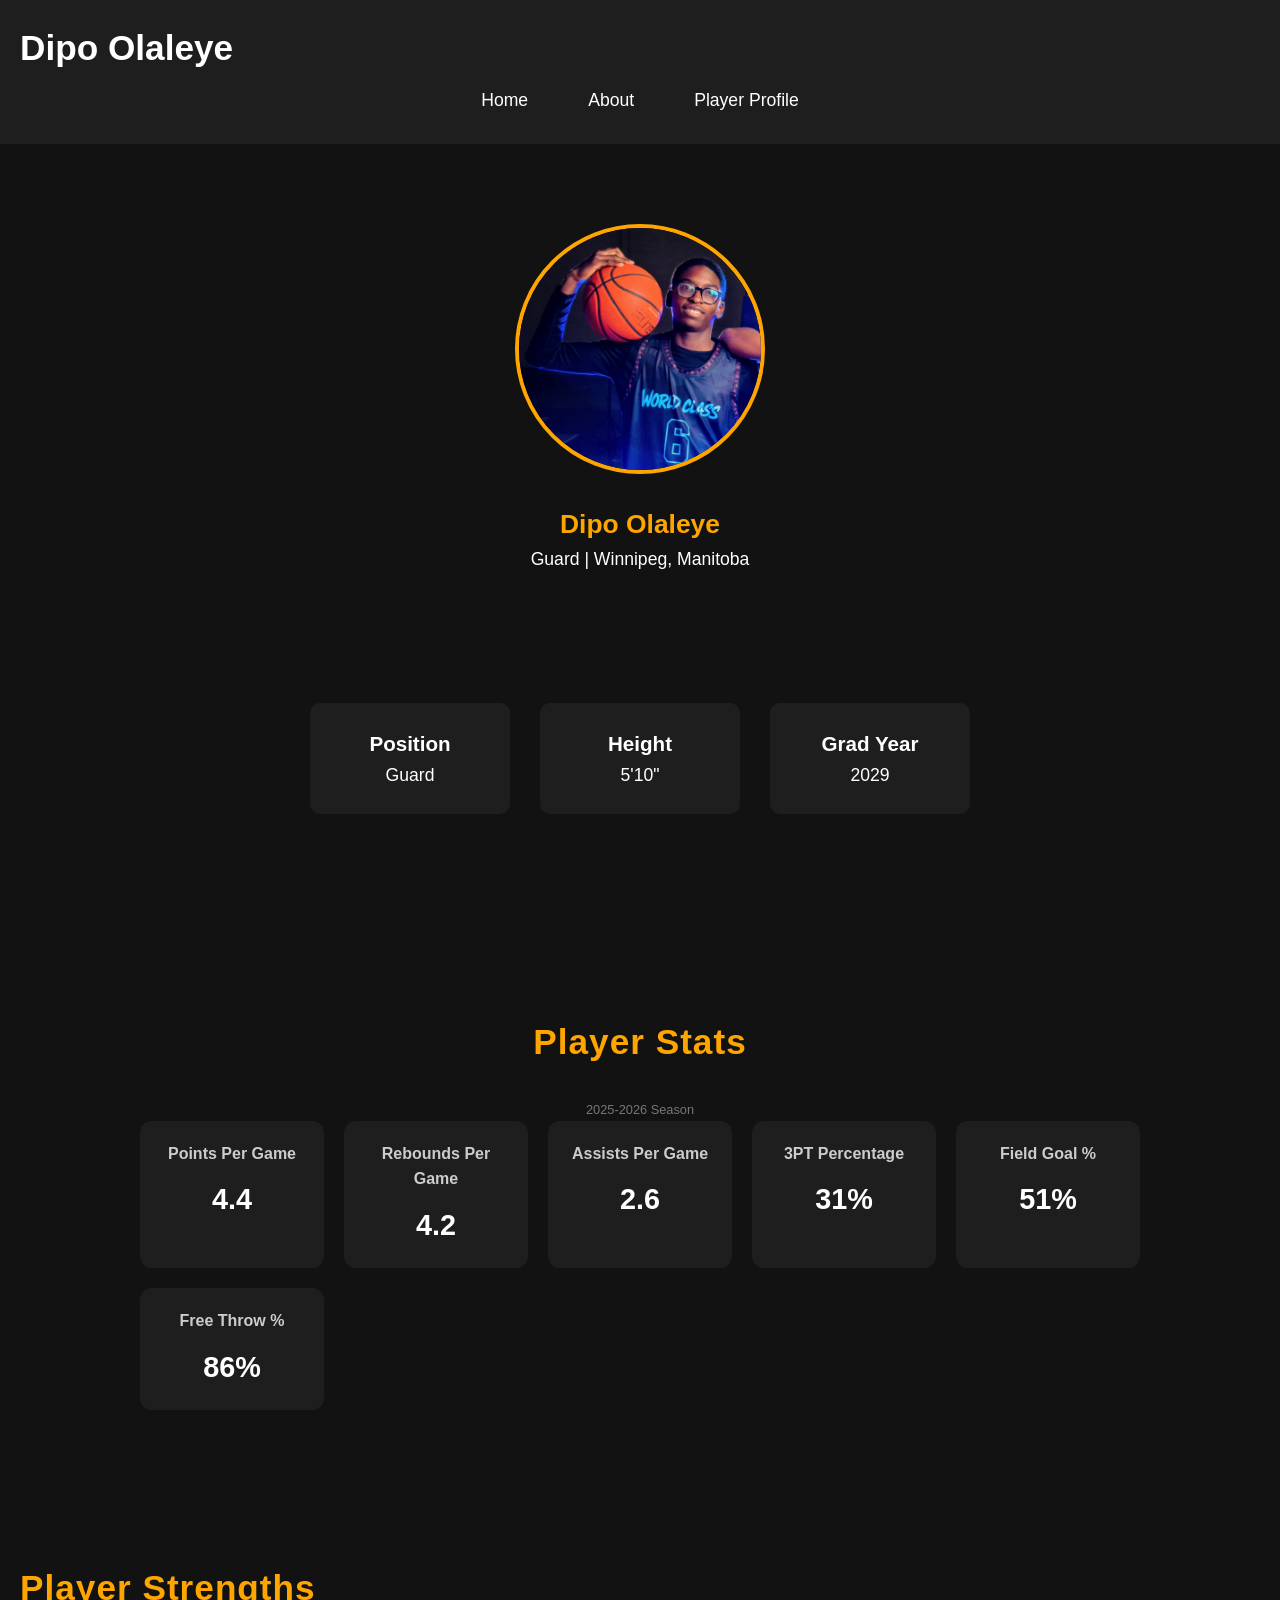
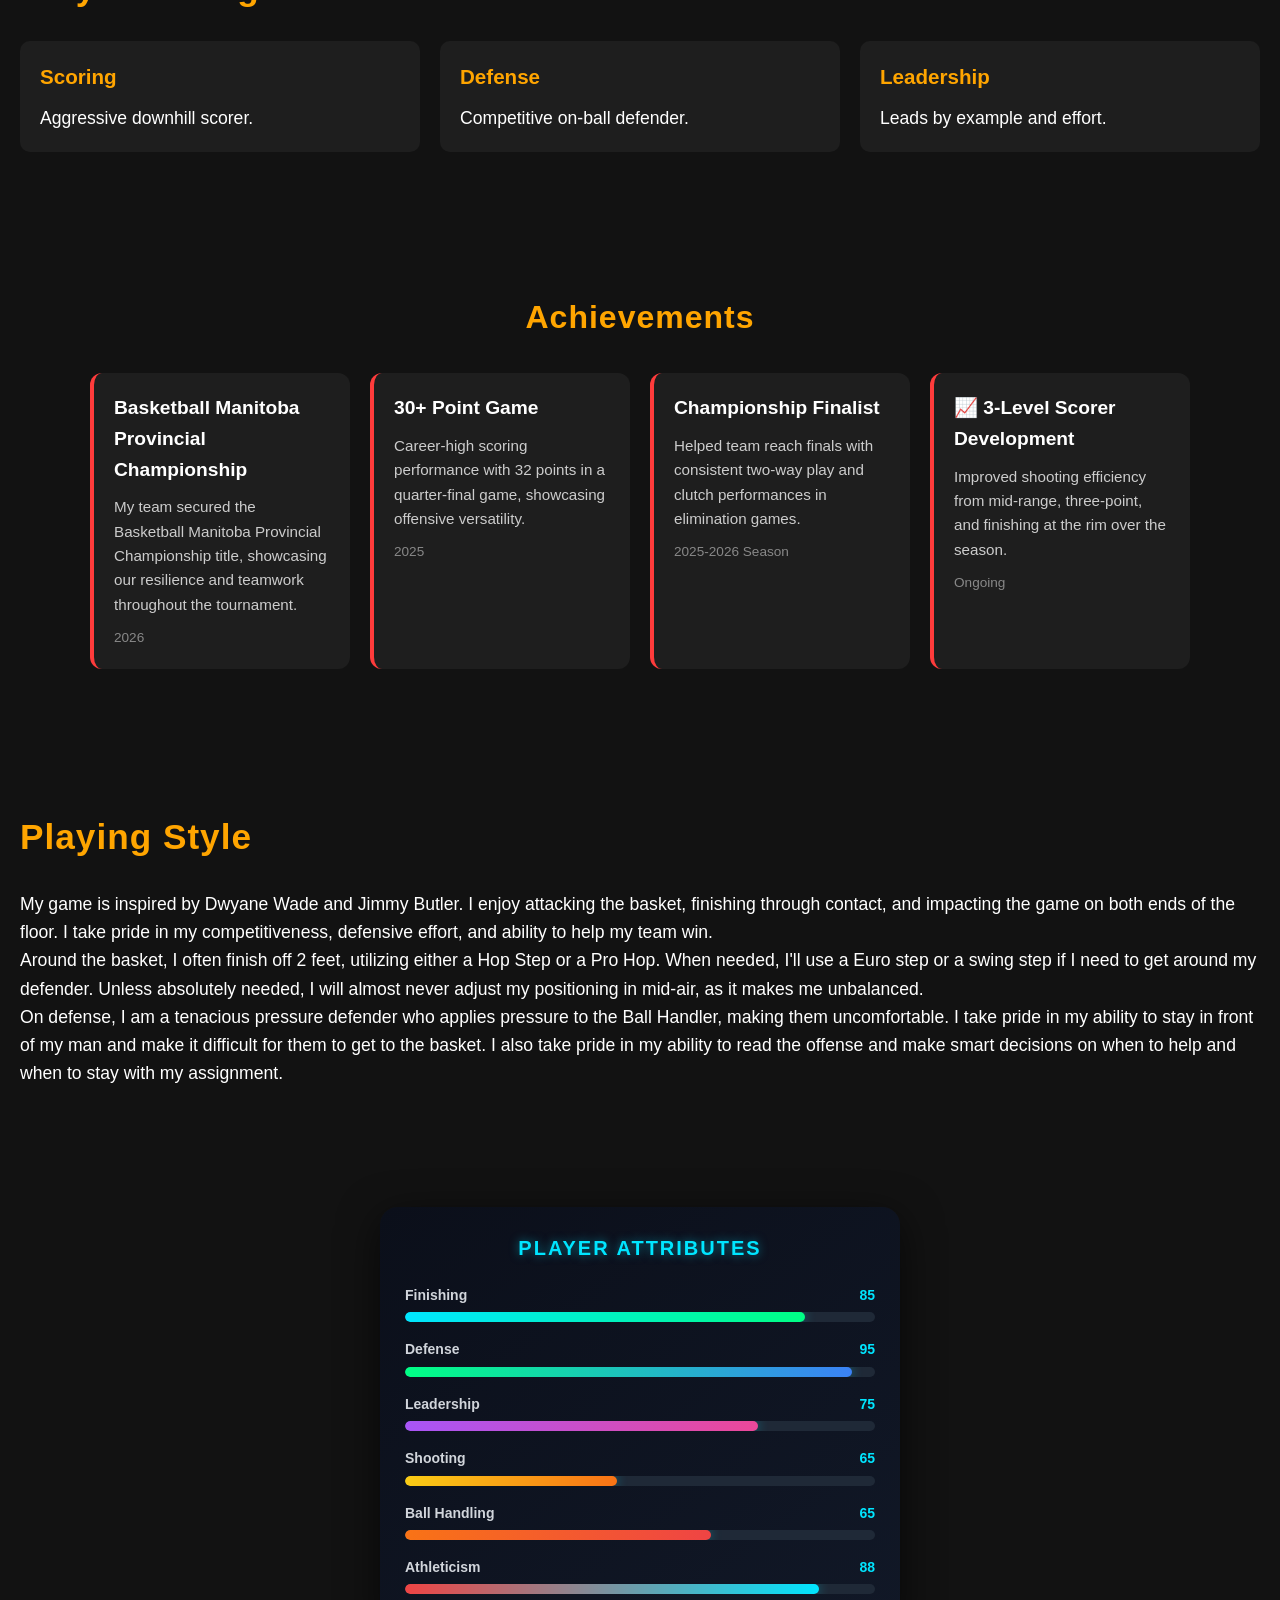
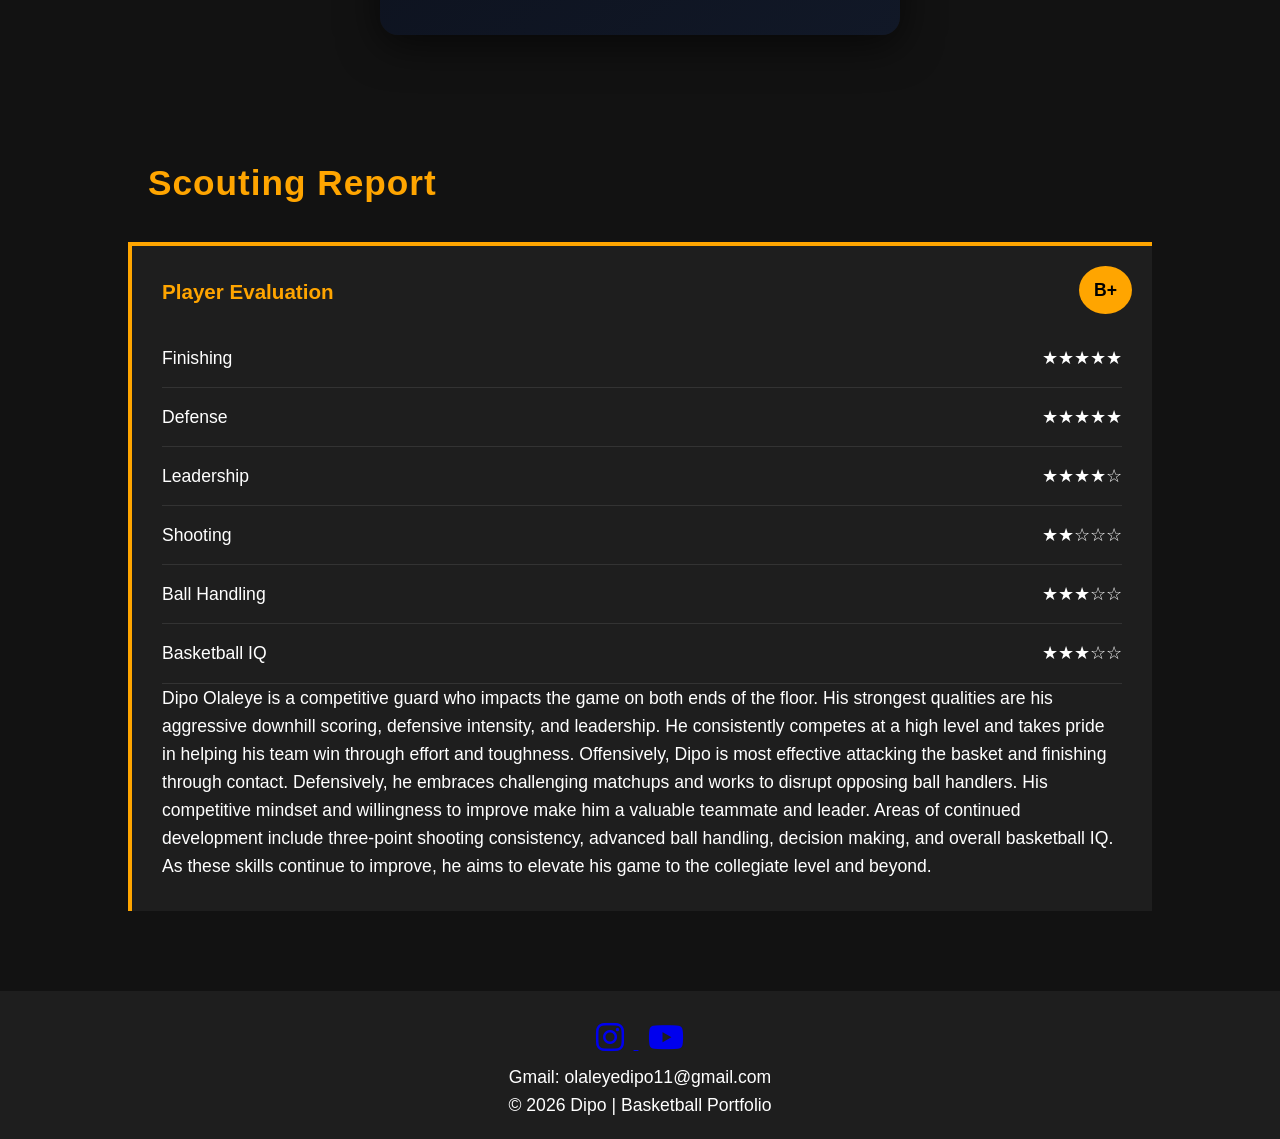
<file: player-profile.html>
<!doctype html>
<html lang="en">
  <head>
    <meta charset="UTF-8" />
    <meta name="viewport" content="width=device-width, initial-scale=1.0" />
    <title>Player Profile: Dipo Olaleye</title>
    <link rel="stylesheet" href="style.css" />
    <link
      rel="stylesheet"
      href="https://cdnjs.cloudflare.com/ajax/libs/font-awesome/6.5.1/css/all.min.css" />
  </head>
  <body>
    <header>
      <h1>Dipo Olaleye</h1>
      <nav>
        <ul>
          <li><a href="index.html">Home</a></li>
          <li><a href="about.html">About</a></li>
          <li><a href="player-profile.html">Player Profile</a></li>
        </ul>
      </nav>
    </header>

    <section class="profile-hero">
      <img src="images/headshot.webp" alt="Dipo" />

      <h1>Dipo Olaleye</h1>

      <p>Guard | Winnipeg, Manitoba</p>
    </section>

    <section class="player-info">
      <div class="info-card">
        <h3>Position</h3>
        <p>Guard</p>
      </div>

      <div class="info-card">
        <h3>Height</h3>
        <p>5'10"</p>
      </div>

      <div class="info-card">
        <h3>Grad Year</h3>
        <p>2029</p>
      </div>
    </section>

    <section class="stats">
      <h2>Player Stats</h2>

      <span class="stat-sub">2025-2026 Season</span>

      <div class="stats-grid">
        <div class="stat-card">
          <h3>Points Per Game</h3>
          <p class="stat-number">4.4</p>
        </div>

        <div class="stat-card">
          <h3>Rebounds Per Game</h3>
          <p class="stat-number">4.2</p>
        </div>

        <div class="stat-card">
          <h3>Assists Per Game</h3>
          <p class="stat-number">2.6</p>
        </div>

        <div class="stat-card">
          <h3>3PT Percentage</h3>
          <p class="stat-number">31%</p>
        </div>

        <div class="stat-card">
          <h3>Field Goal %</h3>
          <p class="stat-number">51%</p>
        </div>

        <div class="stat-card">
          <h3>Free Throw %</h3>
          <p class="stat-number">86%</p>
        </div>
      </div>
    </section>

    <section class="strengths">
      <h2>Player Strengths</h2>

      <div class="strength-grid">
        <div class="card">
          <h3>Scoring</h3>
          <p>Aggressive downhill scorer.</p>
        </div>

        <div class="card">
          <h3>Defense</h3>
          <p>Competitive on-ball defender.</p>
        </div>

        <div class="card">
          <h3>Leadership</h3>
          <p>Leads by example and effort.</p>
        </div>
      </div>
    </section>

    <section class="achievements">
      <h2>Achievements</h2>

      <div class="achievement-grid">
        <div class="achievement-card">
          <h3>Basketball Manitoba Provincial Championship</h3>
          <p>
            My team secured the Basketball Manitoba Provincial Championship
            title, showcasing our resilience and teamwork throughout the
            tournament.
          </p>
          <span>2026</span>
        </div>

        <div class="achievement-card">
          <h3>30+ Point Game</h3>
          <p>
            Career-high scoring performance with 32 points in a quarter-final
            game, showcasing offensive versatility.
          </p>
          <span>2025</span>
        </div>

        <div class="achievement-card">
          <h3>Championship Finalist</h3>
          <p>
            Helped team reach finals with consistent two-way play and clutch
            performances in elimination games.
          </p>
          <span>2025-2026 Season</span>
        </div>

        <div class="achievement-card">
          <h3>📈 3-Level Scorer Development</h3>
          <p>
            Improved shooting efficiency from mid-range, three-point, and
            finishing at the rim over the season.
          </p>
          <span>Ongoing</span>
        </div>
      </div>
    </section>

    <section class="playing-style">
      <h2>Playing Style</h2>

      <p>
        My game is inspired by Dwyane Wade and Jimmy Butler. I enjoy attacking
        the basket, finishing through contact, and impacting the game on both
        ends of the floor. I take pride in my competitiveness, defensive effort,
        and ability to help my team win.
      </p>

      <p>
        Around the basket, I often finish off 2 feet, utilizing either a Hop
        Step or a Pro Hop. When needed, I'll use a Euro step or a swing step if
        I need to get around my defender. Unless absolutely needed, I will
        almost never adjust my positioning in mid-air, as it makes me
        unbalanced.
      </p>

      <p>
        On defense, I am a tenacious pressure defender who applies pressure to
        the Ball Handler, making them uncomfortable. I take pride in my ability
        to stay in front of my man and make it difficult for them to get to the
        basket. I also take pride in my ability to read the offense and make
        smart decisions on when to help and when to stay with my assignment.
      </p>
    </section>

    <section class="player-card">
      <h2 class="card-title">PLAYER ATTRIBUTES</h2>

      <div class="stat">
        <div class="label">Finishing <span>85</span></div>
        <div class="bar"><div class="fill finishing"></div></div>
      </div>

      <div class="stat">
        <div class="label">Defense <span>95</span></div>
        <div class="bar"><div class="fill defense"></div></div>
      </div>

      <div class="stat">
        <div class="label">Leadership <span>75</span></div>
        <div class="bar"><div class="fill leadership"></div></div>
      </div>

      <div class="stat">
        <div class="label">Shooting <span>65</span></div>
        <div class="bar"><div class="fill shooting"></div></div>
      </div>

      <div class="stat">
        <div class="label">Ball Handling <span>65</span></div>
        <div class="bar"><div class="fill handles"></div></div>
      </div>

      <div class="stat">
        <div class="label">Athleticism <span>88</span></div>
        <div class="bar"><div class="fill athleticism"></div></div>
      </div>
    </section>

    <section class="scouting-report">
      <h2>Scouting Report</h2>

      <div class="report-card">
        <h3>Player Evaluation</h3>

        <div class="scout-grade">B+</div>

        <div class="report-item">
          <span>Finishing</span>
          <span>★★★★★</span>
        </div>

        <div class="report-item">
          <span>Defense</span>
          <span>★★★★★</span>
        </div>

        <div class="report-item">
          <span>Leadership</span>
          <span>★★★★☆</span>
        </div>

        <div class="report-item">
          <span>Shooting</span>
          <span>★★☆☆☆</span>
        </div>

        <div class="report-item">
          <span>Ball Handling</span>
          <span>★★★☆☆</span>
        </div>

        <div class="report-item">
          <span>Basketball IQ</span>
          <span>★★★☆☆</span>
        </div>

        <p>
          Dipo Olaleye is a competitive guard who impacts the game on both ends
          of the floor. His strongest qualities are his aggressive downhill
          scoring, defensive intensity, and leadership. He consistently competes
          at a high level and takes pride in helping his team win through effort
          and toughness. Offensively, Dipo is most effective attacking the
          basket and finishing through contact. Defensively, he embraces
          challenging matchups and works to disrupt opposing ball handlers. His
          competitive mindset and willingness to improve make him a valuable
          teammate and leader. Areas of continued development include
          three-point shooting consistency, advanced ball handling, decision
          making, and overall basketball IQ. As these skills continue to
          improve, he aims to elevate his game to the collegiate level and
          beyond.
        </p>
      </div>
    </section>

    <footer>
      <div class="social-links">
        <a href="https://www.instagram.com/thereald11" target="_blank">
          <i class="fa-brands fa-instagram"></i>
        </a>

        <a href="https://www.youtube.com/@MentoAmazon" target="_blank">
          <i class="fa-brands fa-youtube"></i>
        </a>

        <p>Gmail: olaleyedipo11@gmail.com</p>
      </div>
      <p>&copy; 2026 Dipo | Basketball Portfolio</p>
    </footer>
  </body>
</html>
</file>
<file: style.css>
/* Global reset removes browser default spacing and
   uses border-box sizing for easier layout calculations */

* {
  margin: 0;
  padding: 0;
  box-sizing: border-box;
}

body {
  background-color: #121212;
  color: white;
  line-height: 1.6;
  font-family: "Montserrat", Helvetica, sans-serif;
  font-size: 1.1rem;
}

/* Sticky positioning keeps the navigation bar visible
   at the top of the page while the user scrolls */
header {
  background-color: #1e1e1e;
  padding: 20px;
  position: sticky;
  top: 0;
}
/* Flexbox is used to center navigation items
   horizontally and vertically */
nav {
  display: flex;
  justify-content: center;
  align-items: center;
}

nav ul {
  display: flex;
  justify-content: center;
  gap: 30px;
  list-style: none;
}

nav a {
  color: white;
  text-decoration: none;
  padding: 10px 15px;
  display: inline-block;
  /* This adds a transition effect to the color property, making it change smoothly over 0.3 seconds when the user hovers over the anchor tags */
  transition: color 0.3s;
}

nav a:hover {
  /* Changes the text color when a user hovers over a navigation link */
  color: orange;
  /* This changes the text color of the navigation links when the user hovers over them */
  border-radius: 5px;
}
/* Flexbox centers the hero content in the middle
   of the screen both vertically and horizontally */
.hero {
  height: 90vh;
  display: flex;
  justify-content: center;
  align-items: center;
  text-align: center;
  /* Linear gradient creates a dark overlay
     to improve text readability over the image */
  background:
    linear-gradient(rgba(0, 0, 0, 0.6), rgba(0, 0, 0, 0.6)),
    url("basketball.jpg");
  background-size: cover;
  background-position: center;
  /* Fade-in animation makes the hero section
     appear smoothly when the page loads */
  animation: fadeIn 1s ease-in;
}

.hero h2 {
  font-size: 3rem;
}

.hero p {
  margin: 20px 0;
}

.btn {
  background-color: orange;
  color: white;
  padding: 12px 24px;
  text-decoration: none;
  border-radius: 5px;
}

.btn:hover {
  background-color: darkorange;
}
/* Padding creates whitespace around each section,
   improving organization and readability */
section {
  padding: 80px 20px;
}

section h2 {
  margin-bottom: 20px;
  color: orange;
  font-size: 2.2rem;
  margin-bottom: 25px;
  letter-spacing: 1px;
}
/* Flexbox allows cards to sit in rows and wrap
   onto a new line on smaller screens */
.card-container {
  display: flex;
  gap: 20px;
  flex-wrap: wrap;
}
/* Padding creates space between content
   and the edges of the card */
.card {
  flex: 1;
  min-width: 250px;
  background-color: #1e1e1e;
  padding: 20px;
  border-radius: 10px;
}

.card h3 {
  color: orange;
  margin-bottom: 10px;
}

.card ul {
  padding-left: 20px;
}

footer {
  text-align: center;
  padding: 20px;
  background-color: #1e1e1e;
}

.profile-hero {
  text-align: center;
  padding-bottom: 50px;
}
/* Profile image box styling */
.profile-hero img {
  width: 250px;
  height: 250px;
  border-radius: 50%;
  object-fit: cover;
  border: 4px solid orange;
}

.profile-hero h1 {
  margin-top: 20px;
  color: orange;
}

.media-section {
  padding: 80px 20px;
  background: #121212;
  color: white;
  text-align: center;
}

.media-subtitle {
  color: #aaa;
  margin-bottom: 20px;
}

.iframe-container {
  max-width: 900px;
  margin: 0 auto;
  background: #1e1e1e;
  padding: 15px;
  border-radius: 12px;
  box-shadow: 0 8px 25px rgba(0, 0, 0, 0.4);
}

.iframe-container iframe {
  width: 100%;
  height: 450px;
  border: none;
  border-radius: 8px;
}

.media-caption {
  margin-top: 15px;
  color: #777;
  font-size: 0.9rem;
}
/* Flexbox displays player information cards
   side-by-side with equal spacing */
.player-info {
  display: flex;
  justify-content: center;
  gap: 30px;
  margin-bottom: 50px;
}

.info-card {
  background: #1e1e1e;
  padding: 25px;
  width: 200px;
  border-radius: 10px;
  text-align: center;
}

.info-card,
.card {
  transition: all 0.3s ease;
}
/* CSS transform moves cards upward slightly
   when hovered over to improve interactivity */
.info-card:hover,
.card:hover {
  transform: translateY(-8px);
}
/* =========================
   STATS SECTION
   Displays performance data
   ========================= */
.stat-sub {
  display: block;
  font-size: 0.8rem;
  color: #777;
  margin-top: 5px;
}

.stats {
  padding: 70px 20px;
  background-color: #121212;
  color: white;
  text-align: center;
}

.stats h2 {
  font-size: 2.2rem;
  margin-bottom: 30px;
}

.stats-grid {
  display: grid;
  grid-template-columns: repeat(auto-fit, minmax(180px, 1fr));
  gap: 20px;
  max-width: 1000px;
  margin: 0 auto;
}
/* Individual stat card styling */
.stat-card {
  background-color: #1e1e1e;
  padding: 20px;
  border-radius: 12px;
  transition:
    transform 0.2s ease,
    box-shadow 0.2s ease;
}

.stat-card:hover {
  transform: translateY(-6px);
  box-shadow: 0 8px 20px rgba(0, 0, 0, 0.4);
}

.stat-card h3 {
  font-size: 1rem;
  color: #ccc;
  margin-bottom: 10px;
}

.stat-number {
  font-size: 1.8rem;
  font-weight: bold;
  color: #ffffff;
}
.strength-grid {
  display: flex;
  gap: 20px;
}

.strength-card {
  flex: 1;
}

.social-links i {
  font-size: 2rem;
  gap: 60px;
  padding: 10px;
}

.social-links a:hover {
  color: orange;
}

.skill-ratings {
  width: 80%;
  margin: 100px auto;
}

.skill-ratings h2 {
  color: orange;
  margin-bottom: 40px;
}

.skill {
  margin-bottom: 30px;
}

.skill span {
  display: block;
  margin-bottom: 10px;
  font-size: 1.2rem;
  font-weight: bold;
}
/* Overflow hidden ensures the fill bar stays
   inside the rounded corners of the container */
.bar {
  width: 100%;
  height: 20px;
  background-color: #1e1e1e;
  border-radius: 20px;
  overflow: hidden;
}

.fill {
  height: 100%;
  background-color: orange;
  border-radius: 20px;
}

.finishing {
  width: 80%;
}

.defense {
  width: 95%;
}

.leadership {
  width: 80%;
}

.shooting {
  width: 65%;
}

.handles {
  width: 60%;
}

.athleticism {
  width: 80%;
}

.scouting-report {
  padding: 80px 10%;
}

.scouting-report h2 {
  color: orange;
  margin-bottom: 30px;
  padding: 0 20px;
}
/* Relative positioning creates a positioning
   context for absolutely positioned children */
.report-card {
  background: #1e1e1e;
  border-top: 4px solid orange;
  border-left: 4px solid orange;
  padding: 30px;
  position: relative;
}

.report-card:hover {
  transform: translateY(-8px);
}

.report-card h3 {
  color: orange;
  margin-bottom: 20px;
}

.report-item {
  display: flex;
  justify-content: space-between;
  padding: 15px 0;
  border-bottom: 1px solid #333;
  font-size: 1.1rem;
}

.report-item:last-child {
  border-bottom: none;
}
/* Absolute positioning places the scout grade
   in the top-right corner of the report card */
.scout-grade {
  position: absolute;
  top: 20px;
  right: 20px;
  background: orange;
  color: black;
  padding: 10px 15px;
  font-weight: bold;
  border-radius: 50%;
}
/* Box shadow creates depth and gives the
   player card a floating appearance */
.player-card {
  max-width: 520px;
  margin: 40px auto;
  padding: 25px;
  background: linear-gradient(145deg, #0b0f1a, #111827);
  border-radius: 18px;
  box-shadow: 0 10px 40px rgba(0, 0, 0, 0.6);
  color: white;
  font-family: Arial, sans-serif;
}

.card-title {
  text-align: center;
  letter-spacing: 2px;
  margin-bottom: 20px;
  font-size: 20px;
  color: #00e5ff;
  text-shadow: 0 0 10px rgba(0, 229, 255, 0.5);
}

.stat {
  margin-bottom: 16px;
}

.label {
  display: flex;
  justify-content: space-between;
  font-size: 14px;
  font-weight: 600;
  margin-bottom: 6px;
  color: #d1d5db;
}

.label span {
  color: #00e5ff;
  font-weight: bold;
}

.bar {
  width: 100%;
  height: 10px;
  background: #1f2937;
  border-radius: 20px;
  overflow: hidden;
  position: relative;
}

.fill {
  height: 100%;
  width: 0;
  border-radius: 20px;
  transition: width 1.2s ease-in-out;
  box-shadow: 0 0 12px rgba(0, 229, 255, 0.4);
}

/* 2K-style neon gradients */
.finishing {
  width: 85%;
  background: linear-gradient(90deg, #00e5ff, #00ff85);
}
.defense {
  width: 95%;
  background: linear-gradient(90deg, #00ff85, #3b82f6);
}
.leadership {
  width: 75%;
  background: linear-gradient(90deg, #a855f7, #ec4899);
}
.shooting {
  width: 45%;
  background: linear-gradient(90deg, #facc15, #f97316);
}
.handles {
  width: 65%;
  background: linear-gradient(90deg, #f97316, #ef4444);
}
.athleticism {
  width: 88%;
  background: linear-gradient(90deg, #ef4444, #00e5ff);
}
/* Media query applies responsive styles
   when the screen width is 768px or smaller */
/* Mobile Devices */
@media (max-width: 768px) {
  /* Navigation */
  nav ul {
    flex-direction: column;
    gap: 10px;
  }

  header {
    position: static;
  }

  /* Hero Section */

  .hero h2 {
    font-size: 2rem;
  }

  .hero p {
    font-size: 1rem;
  }

  /* Sections */
  section {
    padding: 50px 5%;
  }

  /* Profile */
  .profile-hero img {
    width: 180px;
    height: 180px;
  }
  /* Changes flex direction to a column layout
     for better viewing on mobile devices */
  /* Player Info Cards */
  .player-info {
    flex-direction: column;
    align-items: center;
  }

  .info-card {
    width: 100%;
    max-width: 300px;
  }

  /* Strength Cards */
  .strength-grid {
    flex-direction: column;
  }

  /* General Cards */
  .card-container {
    flex-direction: column;
  }

  /* Skill Ratings */
  .skill-ratings {
    width: 100%;
  }

  .skill span {
    font-size: 1rem;
  }

  /* Scouting Report */
  .report-item {
    flex-direction: column;
    gap: 5px;
  }

  .scout-grade {
    position: static;
    display: inline-block;
    margin-bottom: 20px;
  }

  /* 2K Player Card */
  .player-card {
    width: 100%;
    padding: 20px;
  }

  .card-title {
    font-size: 18px;
  }
}
/* Keyframes define the fade-in animation
   used by the hero section */
@keyframes fadeIn {
  from {
    opacity: 0;
  }
  to {
    opacity: 1;
  }
}

/* =========================
   Recruiting Contact Form
   ========================= */

.contact-form {
  max-width: 700px;
  margin: 80px auto;
  padding: 30px;

  background-color: #1e1e1e;

  border-top: 4px solid orange;
  border-left: 4px solid orange;

  border-radius: 10px;
}

.contact-form form {
  display: flex;

  /* Flexbox stacks form elements vertically */
  flex-direction: column;

  gap: 15px;
}

.contact-form label {
  font-weight: bold;
  color: orange;
}

.contact-form input,
.contact-form textarea,
.contact-form select {
  padding: 12px;

  /* Padding creates space between text
     and the edge of the form field */
  border: none;

  border-radius: 5px;

  background-color: #121212;

  color: white;
}

.contact-form input:focus,
.contact-form textarea:focus,
.contact-form select:focus {
  outline: 2px solid orange;
}

.contact-form button {
  background-color: orange;
  color: black;

  padding: 12px;

  border: none;

  border-radius: 5px;

  font-weight: bold;

  cursor: pointer;

  /* Transition creates a smooth hover effect */
  transition: background-color 0.3s ease;
}

.contact-form button:hover {
  background-color: darkorange;
}

/* =========================
   ACHIEVEMENTS SECTION
   Highlights awards and accomplishments
   ========================= */

.achievements {
  padding: 60px 20px;
  background-color: #121212;
  color: white;
}

.achievements h2 {
  text-align: center;
  font-size: 2rem;
  margin-bottom: 30px;
}

.achievement-grid {
  display: grid;
  grid-template-columns: repeat(auto-fit, minmax(250px, 1fr));
  gap: 20px;
  max-width: 1100px;
  margin: 0 auto;
}
/* Card layout for each achievement */
.achievement-card {
  background-color: #1e1e1e;
  padding: 20px;
  border-radius: 12px;
  border-left: 4px solid #ff3b3b;
  transition: transform 0.2s ease;
}
/* Hover animation for interactivity */
.achievement-card:hover {
  transform: translateY(-5px);
}

.achievement-card h3 {
  margin-bottom: 10px;
  font-size: 1.2rem;
}

.achievement-card p {
  font-size: 0.95rem;
  color: #ccc;
}

.achievement-card span {
  display: block;
  margin-top: 10px;
  font-size: 0.85rem;
  color: #888;
}
</file>
